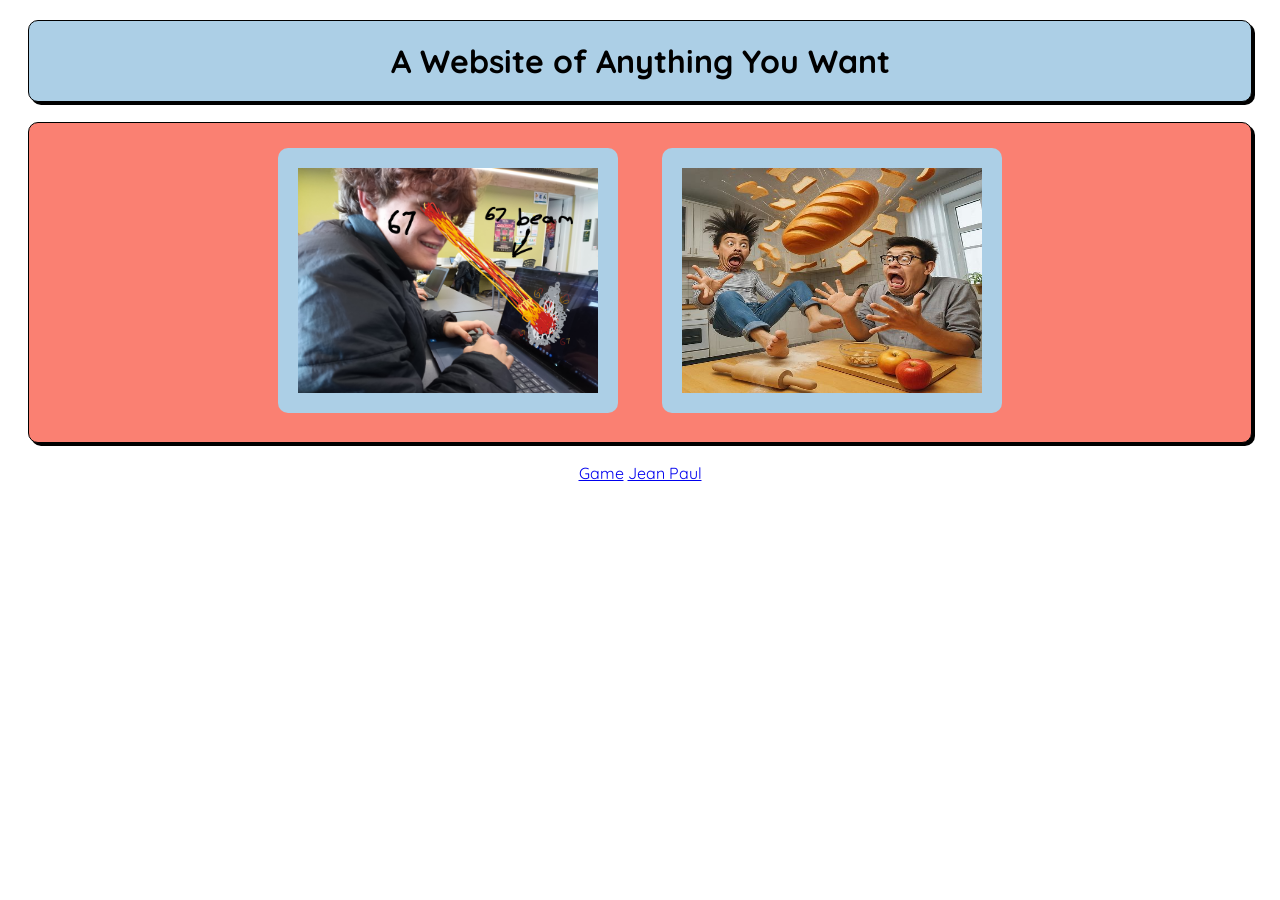
<file: index.html>
<!DOCTYPE html>
<html lang="en">
<head>
    <meta charset="UTF-8">
    <meta name="viewport" content="width=device-width, initial-scale=1.0">
    <link rel="stylesheet" href="style.css">
    <title>Tom Website</title>
</head>
<body>
    <h1>A Website of Anything You Want</h1>
    <div class="imgBox">
    <img src="IMG_20250827_143734.jpg" width="300px">
    <img src="weird.jpeg" width="300px" height="225px">
    <br>
    </div>
    <a href="./hit_n_dash_single_file_html_racing_game.html">Game</a>
    <a href="./Jean_Paul_Clicker/index.html">Jean Paul</a>
</body>

</html>
</file>
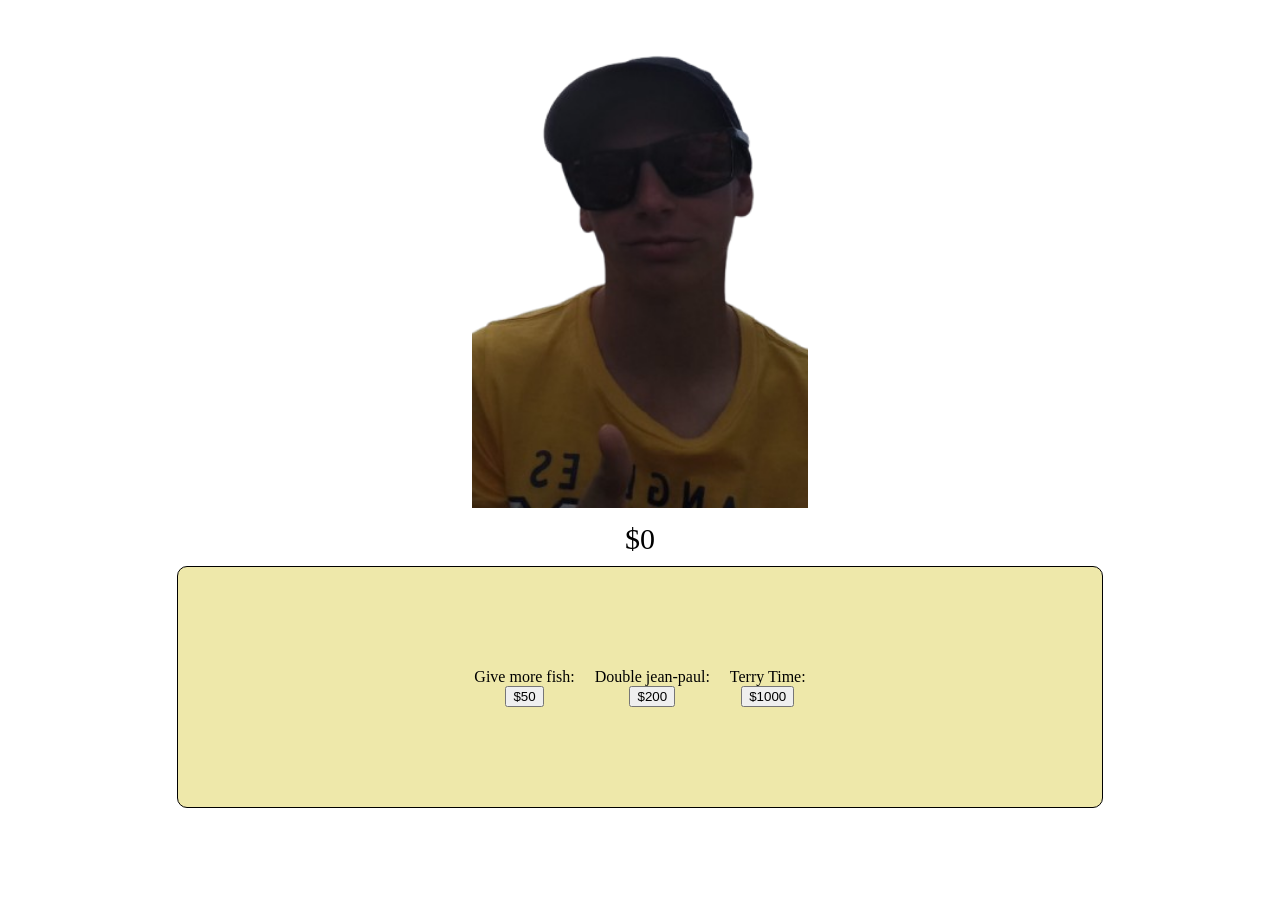
<file: Jean_Paul_Clicker/index.html>
<!DOCTYPE html>
<html lang="en">
<head>
    <meta charset="UTF-8">
    <meta name="viewport" content="width=device-width, initial-scale=1.0">
    <link rel="stylesheet" href="style.css">
    <title>Jean Paul Clicker</title>
</head>
<body>
     <div id="rand"></div>
    <div id="clicker">
    <img id="pic" src="./assests/w_paul.png">
    </div>
    <div id="scorediv">
        $0
    </div>
    <div id="upgrades">
        <div id="fish">Give more fish:
            <br>
            <button id="fishBtn">$50</button>
        </div>
        <div id="double">Double jean-paul:
            <br>
            <button id="doubleBtn">$200</button>
        </div>
        <div id="ter">
            Terry Time: 
            <br>
            <button id="terrybtn">$1000</button>
        </div>
    </div>
    <div id="error"></div>
    <div id="bottom"></div>
    <script src="./script.js"></script>
</body>
</html>
</file>
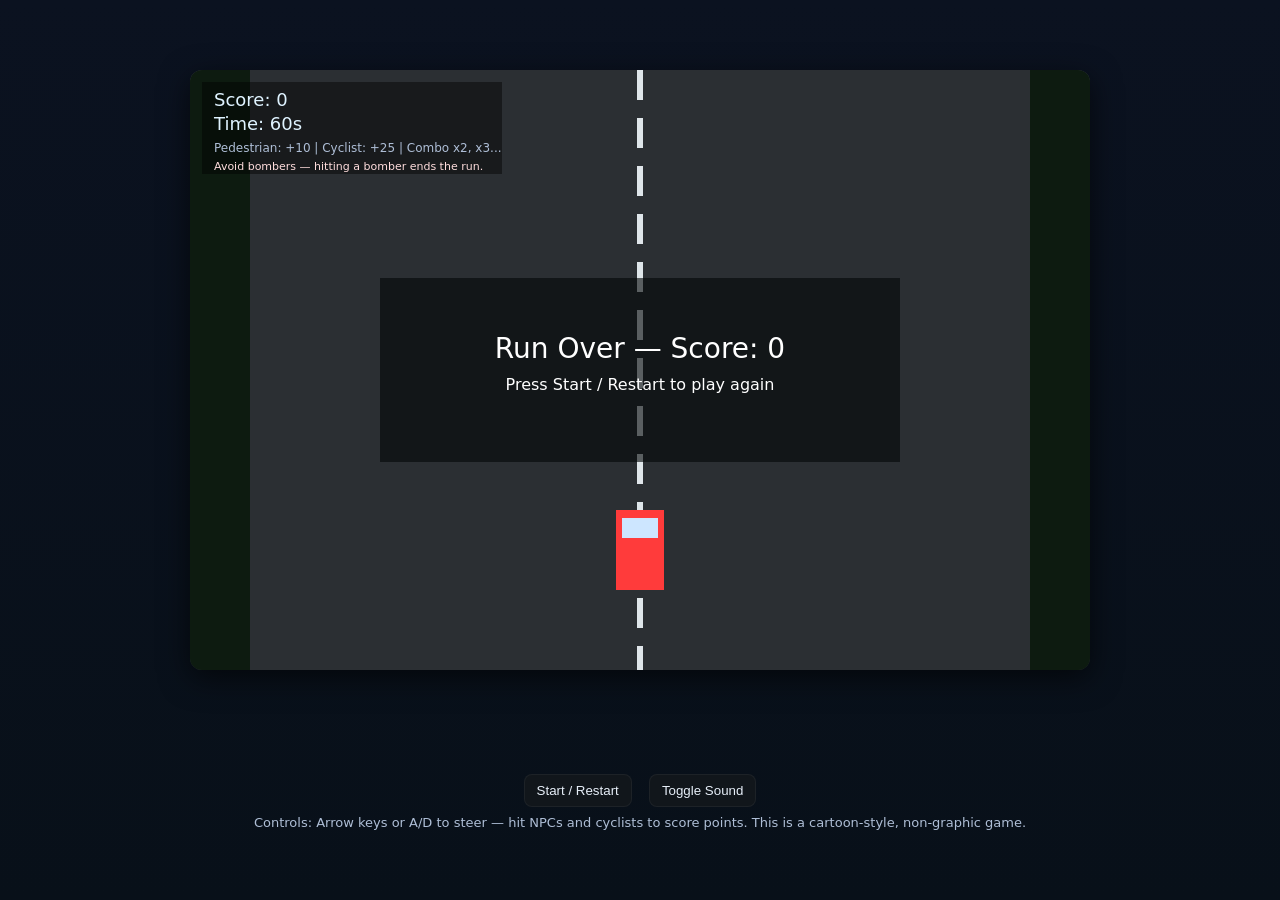
<file: hit_n_dash_single_file_html_racing_game.html>
<!doctype html>
<html lang="en">
<head>
  <meta charset="utf-8" />
  <meta name="viewport" content="width=device-width,initial-scale=1" />
  <title>Hit 'n' Dash — Racing Points (Bike Update)</title>
  <style>
    :root{--bg:#0b1220;--road:#2b2f33;--hud:#e6eef8}
    html,body{height:100%;margin:0;background:linear-gradient(180deg,var(--bg),#081019);font-family:system-ui,Segoe UI,Roboto,Helvetica,Arial}
    #game{display:grid;place-items:center;height:100vh;padding:24px;box-sizing:border-box}
    canvas{background:linear-gradient(#3a3f44,#272b2f);border-radius:12px;box-shadow:0 8px 30px rgba(0,0,0,.6)}
    .controls{color:var(--hud);text-align:center;margin-top:12px}
    button{background:#11161b;color:var(--hud);border:1px solid rgba(255,255,255,.05);padding:8px 12px;border-radius:8px;margin:0 6px}
    .note{color:#aebed6;font-size:13px;margin-top:8px}
  </style>
</head>
<body>
  <div id="game">
    <canvas id="c" width="900" height="600"></canvas>
    <div class="controls">
      <button id="start">Start / Restart</button>
      <button id="toggle-sound">Toggle Sound</button>
      <div class="note">Controls: Arrow keys or A/D to steer — hit NPCs and cyclists to score points. This is a cartoon-style, non-graphic game.</div>
    </div>
  </div>

<script>
// Hit 'n' Dash — version with cyclists, bombers and extended point system

const canvas = document.getElementById('c');
const ctx = canvas.getContext('2d');
const W = canvas.width, H = canvas.height;
let keys = {}, running = false, soundOn = true, score = 0, timeLeft = 60;

const player = { x: W/2, y: H - 120, w: 48, h: 80, angle: 0, speed: 0, maxSpeed: 6, accel: 0.25, friction: 0.08 };

let npcs = [];
const NPC_COUNT = 9;
const BIKER_COUNT = 6;
const BOMBER_COUNT = 1; // explosive NPCs: hitting them ends the run

function rand(min,max){ return Math.random()*(max-min)+min }
function spawnNPC(i){ return { type:'npc', id:i, x:rand(60,W-60), y:rand(-H,-20), w:28, h:36, vy:rand(0.6,1.6), color:`hsl(${Math.floor(rand(0,360))} 70% 55%)`, alive:true } }
function spawnBiker(i){ return { type:'biker', id:i, x:rand(70,W-70), y:rand(-H,-20), w:38, h:28, vy:rand(1,2), color:`hsl(${Math.floor(rand(0,360))} 70% 45%)`, alive:true } }
function spawnBomber(i){ return { type:'bomber', id:i, x:rand(80,W-80), y:rand(-H,-80), w:40, h:40, vy:rand(0.8,1.4), color:'#111111', alive:true } }

let explosion = null; // {x,y,r,life}

function reset(){ score=0; timeLeft=60; running=true; player.x=W/2; player.y=H-120; player.speed=0; npcs=[]; for(let i=0;i<NPC_COUNT;i++) npcs.push(spawnNPC(i)); for(let i=0;i<BIKER_COUNT;i++) npcs.push(spawnBiker(i)); for(let i=0;i<BOMBER_COUNT;i++) npcs.push(spawnBomber(i)); explosion=null; }

function collide(a,b){ return !(a.x+a.w<b.x || a.x>b.x+b.w || a.y+a.h<b.y || a.y>b.y+b.h); }

const AudioCtx=window.AudioContext||window.webkitAudioContext; let audioCtx;
function beep(freq=440,dur=0.06,vol=0.12){ if(!soundOn)return; if(!audioCtx) audioCtx=new AudioCtx(); const o=audioCtx.createOscillator(); const g=audioCtx.createGain(); o.type='sine'; o.frequency.value=freq; g.gain.value=vol; o.connect(g); g.connect(audioCtx.destination); o.start(); o.stop(audioCtx.currentTime+dur); }

function boomSound(){ if(!soundOn) return; if(!audioCtx) audioCtx = new AudioCtx(); const o1 = audioCtx.createOscillator(); const o2 = audioCtx.createOscillator(); const g = audioCtx.createGain(); o1.type='sawtooth'; o2.type='sine'; o1.frequency.value = 80; o2.frequency.value = 160; g.gain.value = 0.18; o1.connect(g); o2.connect(g); g.connect(audioCtx.destination); o1.start(); o2.start(); o1.stop(audioCtx.currentTime + 0.25); o2.stop(audioCtx.currentTime + 0.25); }

function drawRoad(){ ctx.fillStyle='#0d1b10'; ctx.fillRect(0,0,60,H); ctx.fillRect(W-60,0,60,H); ctx.fillStyle='#2b2f33'; ctx.fillRect(60,0,W-120,H); ctx.strokeStyle='#dfe6ea'; ctx.lineWidth=6; ctx.setLineDash([30,18]); ctx.beginPath(); ctx.moveTo(W/2,0); ctx.lineTo(W/2,H); ctx.stroke(); ctx.setLineDash([]); }
function drawPlayer(){ ctx.save(); ctx.translate(player.x,player.y); ctx.rotate(player.angle); ctx.fillStyle='#ff3b3b'; ctx.fillRect(-player.w/2,-player.h/2,player.w,player.h); ctx.fillStyle='#cde6ff'; ctx.fillRect(-player.w/2+6,-player.h/2+8,player.w-12,20); ctx.restore(); }

function drawEntity(e){ if(e.type==='npc'){ ctx.fillStyle=e.color; ctx.fillRect(e.x,e.y,e.w,e.h); ctx.fillStyle='#ffd9b3'; ctx.fillRect(e.x+6,e.y-10,e.w-12,10); }
  else if(e.type==='biker'){ ctx.fillStyle=e.color; ctx.beginPath(); ctx.ellipse(e.x+e.w/2,e.y+e.h/2,e.w/2,e.h/2,0,0,2*Math.PI); ctx.fill(); ctx.fillStyle='#f4e7a0'; ctx.fillRect(e.x+4,e.y-6,e.w-8,4); }
  else if(e.type==='bomber'){ // distinct look
    ctx.fillStyle=e.color; ctx.fillRect(e.x,e.y,e.w,e.h); ctx.fillStyle='#ee3b3b'; ctx.fillRect(e.x+6,e.y+6,8,8); ctx.fillRect(e.x+e.w-14,e.y+6,8,8); ctx.fillStyle='#333'; ctx.fillRect(e.x+10,e.y+e.h-10,e.w-20,6);
  }
}

function drawHUD(){ ctx.fillStyle='rgba(0,0,0,0.45)'; ctx.fillRect(12,12,300,92); ctx.fillStyle='#dff3ff'; ctx.font='18px system-ui'; ctx.fillText('Score: '+score,24,36); ctx.fillText('Time: '+Math.max(0,Math.floor(timeLeft))+'s',24,60); ctx.fillStyle='#aebed6'; ctx.font='12px system-ui'; ctx.fillText('Pedestrian: +10 | Cyclist: +25 | Combo x2, x3...',24,82); ctx.fillStyle='#ffdddd'; ctx.font='11px system-ui'; ctx.fillText('Avoid bombers — hitting a bomber ends the run.',24,100); }

let comboTimer=0, comboCount=0;
function triggerExplosion(x,y){ explosion = { x, y, r:8, life:0.6 }; boomSound(); }

function update(now){ const dt=1/60; if(!running) return;
  if(keys['ArrowUp']||keys['w']) player.speed+=player.accel; if(keys['ArrowDown']||keys['s']) player.speed-=player.accel; if(keys['ArrowLeft']||keys['a']){ player.x-=3*(player.speed/2+1); player.angle=-0.12; } else if(keys['ArrowRight']||keys['d']){ player.x+=3*(player.speed/2+1); player.angle=0.12; } else player.angle*=0.9; player.speed-=player.friction; player.speed=Math.max(-2,Math.min(player.maxSpeed,player.speed)); player.y-=player.speed;
  player.x=Math.max(70+player.w/2,Math.min(W-70-player.w/2,player.x));

  for(let e of npcs){ e.y+=e.vy*(1+player.speed*0.1); if(e.y>H+60){ Object.assign(e, e.type==='npc'?spawnNPC(e.id) : (e.type==='biker'?spawnBiker(e.id):spawnBomber(e.id))); e.y=rand(-H,-20); e.alive=true; } }

  for(let e of npcs){ if(e.alive && collide(player,e)){
      if(e.type==='bomber'){
        // immediate game over
        e.alive=false; triggerExplosion(player.x, player.y-20); running=false; // game over state
      } else {
        e.alive=false; const base=e.type==='npc'?10:25; comboCount+=1; comboTimer=1.6; const points=base*comboCount; score+=points; beep(250+points*8,0.08,0.08); e.y+=80; setTimeout(()=>{ Object.assign(e, e.type==='npc'?spawnNPC(e.id):spawnBiker(e.id)); },700+Math.random()*500);
      }
    }
  }

  if(comboTimer>0) comboTimer-=dt; else comboCount=0;
  if(explosion){ explosion.r += 160*dt; explosion.life -= dt; if(explosion.life<=0) explosion=null; }
  timeLeft-=dt; if(timeLeft<=0) running=false;
}

function draw(){ ctx.clearRect(0,0,W,H); drawRoad(); for(let e of npcs) if(e) drawEntity(e); drawPlayer(); if(explosion){ ctx.save(); ctx.globalAlpha = Math.max(0, explosion.life/0.6); ctx.beginPath(); ctx.fillStyle='rgba(255,120,40,0.9)'; ctx.arc(explosion.x, explosion.y, explosion.r, 0, Math.PI*2); ctx.fill(); ctx.restore(); }
  drawHUD(); if(!running){ ctx.fillStyle='rgba(2,6,8,0.6)'; ctx.fillRect(W/2-260,H/2-92,520,184); ctx.fillStyle='#fff'; ctx.font='28px system-ui'; ctx.textAlign='center'; ctx.fillText('Run Over — Score: '+score,W/2,H/2-12);
    ctx.font='16px system-ui'; ctx.fillText('Press Start / Restart to play again',W/2,H/2+20);
    // if ended by bomber, give different message
    const endedByBomber = !running && explosion!==null;
    if(endedByBomber){ ctx.fillStyle='#ffd6d6'; ctx.font='18px system-ui'; ctx.fillText('You hit an explosive — immediate game over.', W/2, H/2+56); }
    ctx.textAlign='start'; }
}

function loop(){ update(); draw(); requestAnimationFrame(loop); }

window.addEventListener('keydown',e=>{ keys[e.key]=true; }); window.addEventListener('keyup',e=>{ keys[e.key]=false; });

document.getElementById('start').addEventListener('click',()=>{ reset(); if(audioCtx&&audioCtx.state==='suspended') audioCtx.resume(); }); document.getElementById('toggle-sound').addEventListener('click',()=>{ soundOn=!soundOn; document.getElementById('toggle-sound').innerText=soundOn?'Sound: On':'Sound: Off'; });
for(let i=0;i<NPC_COUNT;i++) npcs.push(spawnNPC(i)); for(let i=0;i<BIKER_COUNT;i++) npcs.push(spawnBiker(i)); for(let i=0;i<BOMBER_COUNT;i++) npcs.push(spawnBomber(i)); requestAnimationFrame(loop);
</script>
</body>
</html>
</file>
<file: style.css>
@import url('https://fonts.googleapis.com/css2?family=Quicksand:wght@300..700&display=swap');
* {
    text-align:center;
    font-family: "Quicksand", sans-serif;
}

h1 {
    text-align: center;
    top: 20px;

}
img {
    margin: 3px;
    background-color: #ACCFE6;
    margin: 20px;
    padding: 20px;
    border-radius: 10px;
}
.imgBox {
    box-shadow: 3px 3px 0 0;
    align-items: center;
    background-color: salmon;
    padding: 5px;
    margin: 20px 20px 20px 20px;
    border-radius: 10px;
    border: 1px solid black;
}
h1 {
    padding: 20px;
    background-color: #ACCFE6;
    margin: 20px;
    border-radius: 10px;
    box-shadow: 3px 3px 0 0;
    border: 1px solid black;
}
</file>
<file: Jean_Paul_Clicker/style.css>
* {
    text-align: center;
}

body {
    position:relative;
}

#upgrades {
    width: 70%;
    height: 200px;
    display: grid;
    grid-template-columns: auto auto;
    background-color: palegoldenrod;
    margin: 0 auto;
    border: 1px solid black;
    border-radius: 10px;
    padding: 20px;
    display: flex;
    align-items: center;
    justify-content: center;
    gap: 20px;
    flex-wrap: wrap;
}
#scorediv {
    font-size: 30px;
    margin: 10px;
}
img {
    height: 500px;
}


.floating-text {
    position: fixed;
    color: white;
    font-weight: bold;
    font-size: 20px;
    pointer-events: none; /* so it doesn't block clicks underneath */
    animation: floatUp 1s ease-out forwards;
}

@keyframes floatUp {
    0% {
        opacity: 1;
        transform: translateY(0);
    }
    100% {
        opacity: 0;
        transform: translateY(-50px);
    }
}

#rand {
    width: 100px;
    z-index: 9999;
    height: 200px;
    position:absolute;
}
#bottom {
    position: fixed;
    left: 0;
    bottom: 0;
    width: 100%;
    display: flex;
    text-align: center;
    align-items: center;
}
.clicker {
    width: 100px;
    height: auto;
    
}
</file>
